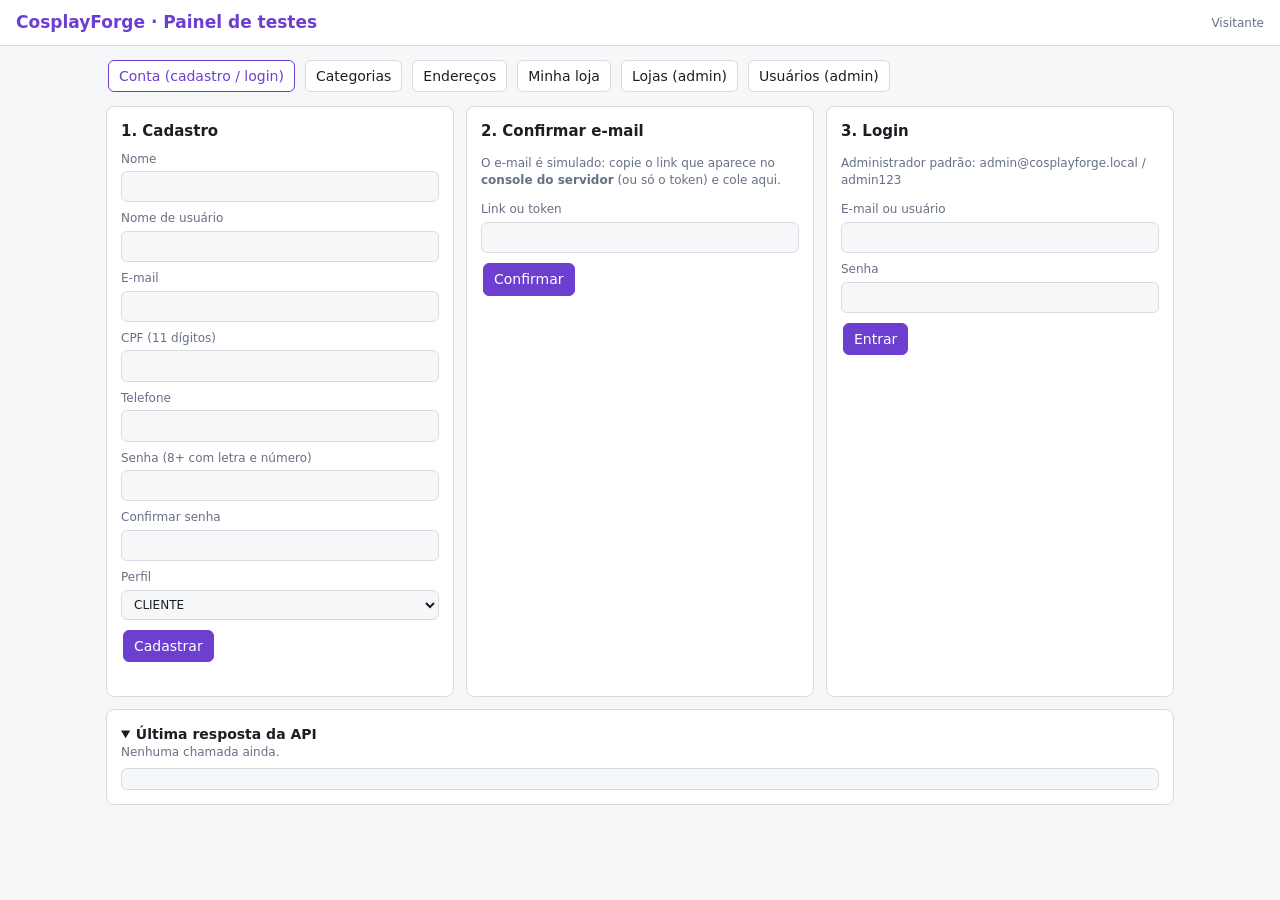
<file: src/main/resources/templates/home/index.html>
<!doctype html>
<html lang="pt-br">
<head>
<meta charset="utf-8">
<meta name="viewport" content="width=device-width,initial-scale=1,viewport-fit=cover">
<title>CosplayForge - Painel de testes</title>
<style>
:root{color-scheme:light dark;--bg:#f6f7f9;--card:#fff;--tx:#1b1f24;--mut:#667085;--bd:#d7dbe0;--pri:#6d3fd1;--ok:#1a7f37;--warn:#9a6700;--err:#cf222e}
@media(prefers-color-scheme:dark){:root{--bg:#14161a;--card:#1e2127;--tx:#e8eaed;--mut:#9aa3af;--bd:#343a42;--pri:#a68bf0;--ok:#4cc26a;--warn:#e3b341;--err:#ff7b72}}
*{box-sizing:border-box}
body{margin:0;font:14px/1.45 system-ui,sans-serif;background:var(--bg);color:var(--tx)}
header{display:flex;justify-content:space-between;align-items:center;gap:8px;flex-wrap:wrap;padding:10px 16px;background:var(--card);border-bottom:1px solid var(--bd)}
h1{font-size:17px;margin:0;color:var(--pri)}
nav{display:flex;gap:6px;flex-wrap:wrap;padding:12px 16px;max-width:1100px;margin:auto}
main{padding:0 16px 24px;max-width:1100px;margin:auto}
section{background:var(--card);border:1px solid var(--bd);border-radius:8px;padding:14px;margin-bottom:12px}
h2{font-size:15px;margin:0 0 8px}
h3{font-size:13px;margin:0 0 8px}
button{font:inherit;cursor:pointer;padding:5px 10px;border:1px solid var(--bd);border-radius:6px;background:var(--card);color:var(--tx);margin:2px}
button:hover,nav .on{border-color:var(--pri);color:var(--pri)}
button.pri{background:var(--pri);border-color:var(--pri);color:#fff}
label{display:block;font-size:12px;color:var(--mut);margin-bottom:8px}
input,select{display:block;width:100%;margin-top:3px;padding:6px 8px;border:1px solid var(--bd);border-radius:6px;background:var(--bg);color:var(--tx);font:inherit}
.grid{display:grid;grid-template-columns:repeat(auto-fit,minmax(240px,1fr));gap:12px}
.fgrid{display:grid;grid-template-columns:repeat(auto-fit,minmax(200px,1fr));column-gap:12px}
.scroll{overflow-x:auto}
table{border-collapse:collapse;width:100%}
th,td{text-align:left;padding:6px 8px;border-bottom:1px solid var(--bd);white-space:nowrap}
th{font-size:12px;color:var(--mut)}
.mut{color:var(--mut);font-size:12px}
.erro{color:var(--err);font-size:13px;min-height:18px}
.s2{color:var(--ok)}.s4{color:var(--warn)}.s5{color:var(--err)}
pre{margin:6px 0 0;padding:10px;background:var(--bg);border:1px solid var(--bd);border-radius:6px;max-height:260px;overflow:auto;white-space:pre-wrap;word-break:break-word;font-size:12px}
summary{cursor:pointer;font-weight:600}
[hidden]{display:none!important}
</style>
</head>
<body>
<header>
  <h1>CosplayForge · Painel de testes</h1>
  <div><span id="quem" class="mut">Visitante</span> <button id="sair" hidden>Sair</button></div>
</header>

<nav>
  <button data-k="conta">Conta (cadastro / login)</button>
  <button data-k="categorias">Categorias</button>
  <button data-k="enderecos">Endereços</button>
  <button data-k="loja">Minha loja</button>
  <button data-k="lojas">Lojas (admin)</button>
  <button data-k="usuarios">Usuários (admin)</button>
</nav>

<main>
  <!-- ===== Conta ===== -->
  <div id="conta" hidden>
    <div class="grid">
      <section>
        
        <h2>1. Cadastro</h2>
        <form id="fCad">
          <label>Nome<input name="nome" required></label>
          <label>Nome de usuário<input name="nomeUsuario" required></label>
          <label>E-mail<input name="email" type="email" required></label>
          <label>CPF (11 dígitos)<input name="cpf" required></label>
          <label>Telefone<input name="telefone"></label>
          <label>Senha (8+ com letra e número)<input name="senha" type="password" required></label>
          <label>Confirmar senha<input name="confirmarSenha" type="password" required></label>
          <label>Perfil<select name="perfil"><option>CLIENTE</option><option>VENDEDOR</option></select></label>
          <button class="pri">Cadastrar</button>
          <div class="erro" id="m1"></div>
        </form>
      </section>

      <section>
        <h2>2. Confirmar e-mail</h2>
        <p class="mut">O e-mail é simulado: copie o link que aparece no <b>console do servidor</b> (ou só o token) e cole aqui.</p>
        <form id="fConf">
          <label>Link ou token<input id="tk" required></label>
          <button class="pri">Confirmar</button>
          <div class="erro" id="m2"></div>
        </form>
      </section>

      <section>
        <h2>3. Login</h2>
        <p class="mut">Administrador padrão: admin@cosplayforge.local / admin123</p>
        <form id="fLog">
          <label>E-mail ou usuário<input name="login" required></label>
          <label>Senha<input name="senha" type="password" required></label>
          <button class="pri">Entrar</button>
          <div class="erro" id="m3"></div>
        </form>
      </section>
    </div>
  </div>

  <!-- ===== Recurso genérico (lista + formulário) ===== -->
  <div id="rec" hidden>
    <section>
      <h2 id="tit"></h2>
      <p class="mut" id="nota"></p>
      <button id="atualizar">Atualizar lista</button>
      <div class="erro" id="msg"></div>
      <div class="scroll"><table id="tab"></table></div>
    </section>
    <section id="formbox">
      <h3 id="ftit">Formulário</h3>
      <form id="form"></form>
    </section>
  </div>

  <!-- ===== Resposta da API ===== -->
  <section>
    <details open>
      <summary>Última resposta da API</summary>
      <div id="st" class="mut">Nenhuma chamada ainda.</div>
      <pre id="out"></pre>
    </details>
  </section>
</main>

<script th:inline="none">
const $ = s => document.querySelector(s);
let token = sessionStorage.getItem('t');
let user = JSON.parse(sessionStorage.getItem('u') || 'null');

/* ---------- Chamada à API (adiciona o JWT e mostra a resposta) ---------- */
async function api(metodo, url, corpo) {
  const h = {};
  if (corpo) h['Content-Type'] = 'application/json';
  if (token) h.Authorization = 'Bearer ' + token;
  const t0 = performance.now();
  let r, dados;
  try {
    r = await fetch(url, { method: metodo, headers: h, body: corpo ? JSON.stringify(corpo) : undefined });
    const tx = await r.text();
    try { dados = JSON.parse(tx); } catch { dados = tx; }
  } catch (e) {
    dados = { mensagem: 'Servidor inacessível: ' + e.message };
    r = { ok: false, status: 0 };
  }
  const ms = Math.round(performance.now() - t0);
  $('#st').textContent = `${metodo} ${url} → ${r.status} (${ms} ms)`;
  $('#st').className = 's' + String(r.status)[0];
  $('#out').textContent = typeof dados === 'string' ? dados : JSON.stringify(dados, null, 2);
  return { ok: r.ok, status: r.status, data: dados };
}
const texto = r => r.data && r.data.mensagem
  ? r.data.mensagem + (r.data.detalhes && r.data.detalhes.length ? ' — ' + r.data.detalhes.join('; ') : '')
  : 'Erro ' + r.status;

/* ---------- Cabeçalho / sessão ---------- */
function cabecalho() {
  $('#quem').textContent = user ? `${user.nome} (${user.perfil})` : 'Visitante';
  $('#sair').hidden = !user;
}
$('#sair').onclick = () => { token = user = null; sessionStorage.clear(); cabecalho(); abrir('conta'); };

/* ---------- Conta ---------- */
$('#fCad').onsubmit = async e => {
  e.preventDefault();
  const r = await api('POST', '/api/auth/cadastro', Object.fromEntries(new FormData(e.target)));
  $('#m1').textContent = r.ok ? 'Cadastro feito! Pegue o link no console do servidor e confirme no passo 2.' : texto(r);
};
$('#fConf').onsubmit = async e => {
  e.preventDefault();
  const v = $('#tk').value.trim(), m = v.match(/token=([\w-]+)/);
  const r = await api('GET', '/api/auth/confirmar-email?token=' + encodeURIComponent(m ? m[1] : v));
  $('#m2').textContent = r.ok ? r.data.mensagem : texto(r);
};
$('#fLog').onsubmit = async e => {
  e.preventDefault();
  const r = await api('POST', '/api/auth/login', Object.fromEntries(new FormData(e.target)));
  if (r.ok) {
    token = r.data.token; user = r.data.usuario;
    sessionStorage.setItem('t', token); sessionStorage.setItem('u', JSON.stringify(user));
    cabecalho(); $('#m3').textContent = '';
  } else $('#m3').textContent = texto(r);
};

/* ---------- Recursos: o que cada tela lista, edita e quais ações tem ---------- */
// cols = colunas da tabela | f = campos do formulário [nome, rótulo] (nome com ponto = objeto aninhado)
// base = URL de escrita | del = permite excluir | unico = o usuário só tem um registro
// acoes = botões por linha, cada um devolve [métod, url, corpo]
const st = (r, s) => ['PUT', '/api/admin/lojas/' + r.id + '/status', { status: s }];
const RES = {
  categorias: {
    t: 'Categorias', list: '/api/categorias', base: '/api/admin/categorias', del: 1,
    nota: 'Qualquer um lista. Criar, editar e excluir exige login como ADMINISTRADOR.',
    cols: ['id', 'nome', 'descricao'],
    f: [['nome', 'Nome'], ['descricao', 'Descrição']]
  },
  enderecos: {
    t: 'Meus endereços', list: '/api/enderecos', base: '/api/enderecos', del: 1,
    nota: 'Informe só CEP e número: logradouro, bairro, cidade e UF vêm do ViaCEP (precisa de internet).',
    cols: ['id', 'cep', 'logradouro', 'numero', 'bairro', 'cidade', 'uf'],
    f: [['cep', 'CEP (ex.: 01310-100)'], ['numero', 'Número'], ['complemento', 'Complemento'],
        ['logradouro', 'Logradouro (só se o CEP não trouxer)'], ['bairro', 'Bairro (idem)']]
  },
  loja: {
    t: 'Minha loja (VENDEDOR)', list: '/api/vendedor/loja', base: '/api/vendedor/loja', unico: 1,
    nota: 'Cada vendedor tem uma loja. Ela nasce EM_ANALISE e só vende depois que o admin ativar.',
    cols: ['id', 'nome', 'cnpj', 'status', 'endereco.cidade'],
    f: [['nome', 'Nome da loja'], ['descricao', 'Descrição'], ['cnpj', 'CNPJ (14 dígitos, opcional)'],
        ['emailContato', 'E-mail de contato'], ['telefone', 'Telefone'],
        ['endereco.cep', 'CEP'], ['endereco.numero', 'Número'], ['endereco.complemento', 'Complemento']]
  },
  lojas: {
    t: 'Lojas (ADMIN)', list: '/api/admin/lojas',
    nota: 'Aprove, suspenda ou cancele lojas. Transições inválidas são recusadas pela API (422).',
    cols: ['id', 'nome', 'cnpj', 'status', 'proprietarioNome'],
    acoes: [['Ativar', r => st(r, 'ATIVA')], ['Suspender', r => st(r, 'SUSPENSA')], ['Cancelar', r => st(r, 'CANCELADA')]]
  },
  usuarios: {
    t: 'Usuários (ADMIN)', list: '/api/admin/usuarios',
    nota: 'Inativar é bloqueado se o usuário tiver pedido em andamento ou for o último administrador.',
    cols: ['id', 'nome', 'email', 'perfil', 'emailConfirmado', 'inativo'],
    acoes: [['Inativar', r => ['DELETE', '/api/admin/usuarios/' + r.id]],
            ['Reativar', r => ['POST', '/api/admin/usuarios/' + r.id + '/reativar']]]
  }
};

/* ---------- Motor genérico ---------- */
let cur = null, rows = [], editId = null;
const get = (o, p) => p.split('.').reduce((x, k) => (x == null ? x : x[k]), o);
const put = (o, p, v) => { const ks = p.split('.'); ks.slice(0, -1).forEach(k => { o = o[k] = o[k] || {}; }); o[ks[ks.length - 1]] = v; };
const msg = t => { $('#msg').textContent = t || ''; };

async function abrir(k) {
  cur = k; editId = null;
  document.querySelectorAll('nav button').forEach(b => b.classList.toggle('on', b.dataset.k === k));
  $('#conta').hidden = k !== 'conta';
  $('#rec').hidden = k === 'conta';
  if (k === 'conta') return;
  const c = RES[k];
  $('#tit').textContent = c.t; $('#nota').textContent = c.nota;
  montarForm(c);
  await carregar();
}

function montarForm(c) {
  const f = $('#form'); f.replaceChildren();
  $('#formbox').hidden = !c.f;
  (c.f || []).forEach(([nome, rotulo]) => {
    const lb = document.createElement('label'), i = document.createElement('input');
    lb.textContent = rotulo; i.name = nome; lb.append(i); f.append(lb);
  });
  const b = document.createElement('button'); b.className = 'pri'; b.textContent = 'Salvar'; f.append(b);
  const n = document.createElement('button'); n.type = 'button'; n.textContent = 'Limpar'; n.onclick = () => { editId = null; f.reset(); $('#ftit').textContent = 'Novo registro'; }; f.append(n);
  $('#ftit').textContent = c.unico ? 'Cadastrar / editar' : 'Novo registro';
}

async function carregar() {
  const c = RES[cur], r = await api('GET', c.list);
  rows = r.ok ? (Array.isArray(r.data) ? r.data : [r.data]) : [];
  msg(r.ok ? '' : texto(r));
  tabela();
  if (c.unico && rows.length) editar(rows[0]);
}

function tabela() {
  const c = RES[cur], t = $('#tab'); t.replaceChildren();
  const h = t.insertRow();
  [...c.cols, 'ações'].forEach(x => { const th = document.createElement('th'); th.textContent = x; h.append(th); });
  rows.forEach(r => {
    const tr = t.insertRow();
    c.cols.forEach(k => { tr.insertCell().textContent = String(get(r, k) ?? ''); });
    const td = tr.insertCell();
    const add = (rotulo, fn) => { const b = document.createElement('button'); b.textContent = rotulo; b.onclick = fn; td.append(b); };
    if (c.f && !c.unico) add('Editar', () => editar(r));
    if (c.del) add('Excluir', () => acao('DELETE', c.base + '/' + r.id, null, 'Excluir o registro #' + r.id + '?'));
    (c.acoes || []).forEach(([rotulo, fn]) => add(rotulo, () => acao(...fn(r))));
  });
  if (!rows.length) { const td = t.insertRow().insertCell(); td.colSpan = c.cols.length + 1; td.textContent = 'Nenhum registro.'; }
}

function editar(r) {
  editId = r.id; $('#ftit').textContent = 'Editando #' + r.id;
  [...$('#form').elements].filter(i => i.name).forEach(i => { i.value = get(r, i.name) ?? ''; });
}

async function acao(metodo, url, corpo, confirmar) {
  if (confirmar && !confirm(confirmar)) return;
  const r = await api(metodo, url, corpo);
  if (r.ok) await carregar(); else msg(texto(r));
}

$('#form').onsubmit = async e => {
  e.preventDefault();
  const c = RES[cur], corpo = {};
  [...e.target.elements].filter(i => i.name).forEach(i => put(corpo, i.name, i.value));
  const existe = c.unico ? rows.length > 0 : editId != null;
  const url = c.unico || editId == null ? c.base : c.base + '/' + editId;
  const r = await api(existe ? 'PUT' : 'POST', url, corpo);
  if (r.ok) { editId = null; e.target.reset(); await carregar(); } else msg(texto(r));
};
$('#atualizar').onclick = carregar;
document.querySelectorAll('nav button').forEach(b => { b.onclick = () => abrir(b.dataset.k); });

cabecalho();
abrir('conta');
</script>
</body>
</html>
</file>
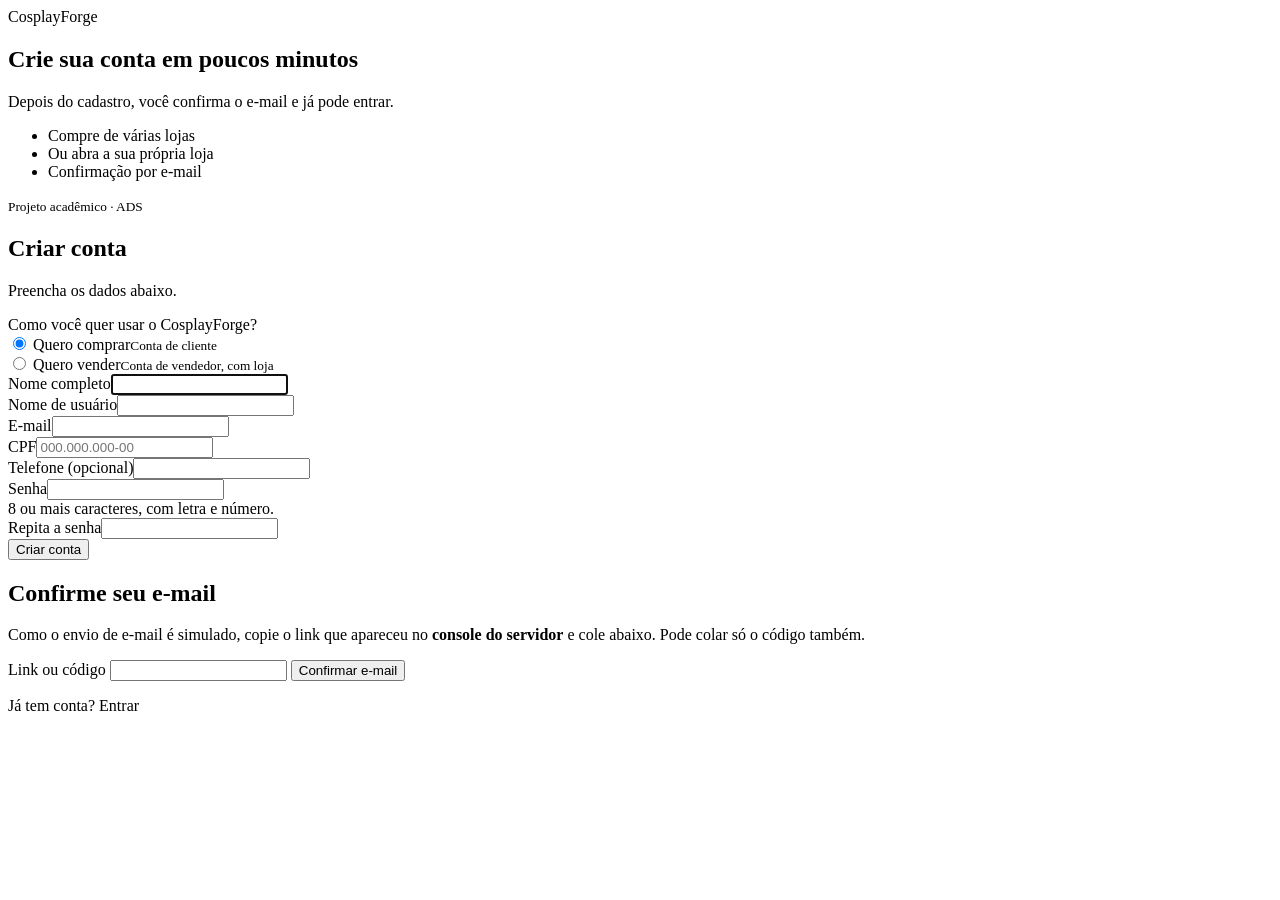
<file: src/main/resources/templates/cadastro.html>
<!DOCTYPE html>
<html lang="pt-BR" xmlns:th="http://www.thymeleaf.org">
<head th:replace="~{fragments/layout :: head('Criar conta · CosplayForge', 'auth')}"></head>
<body>
<div th:replace="~{fragments/layout :: toasts}"></div>

<main class="auth">
    <aside class="auth-lateral">
        <a class="cf-marca" th:href="@{/login}"><span class="cf-marca-icone"><i class="bi bi-magic"></i></span>CosplayForge</a>
        <div>
            <h1>Crie sua conta em poucos minutos</h1>
            <p>Depois do cadastro, você confirma o e-mail e já pode entrar.</p>
            <ul class="auth-destaques">
                <li><i class="bi bi-bag-heart"></i>Compre de várias lojas</li>
                <li><i class="bi bi-shop"></i>Ou abra a sua própria loja</li>
                <li><i class="bi bi-envelope-check"></i>Confirmação por e-mail</li>
            </ul>
        </div>
        <small class="text-muted">Projeto acadêmico · ADS</small>
    </aside>

    <section class="auth-form-area">
        <div class="auth-form largo">

            <!-- Etapa 1: dados da conta -->
            <form id="formCadastro" novalidate>
                <h2>Criar conta</h2>
                <p class="text-muted mb-4">Preencha os dados abaixo.</p>
                <div id="aviso" class="alert d-none" role="alert"></div>

                <div class="mb-3">
                    <span class="form-label d-block">Como você quer usar o CosplayForge?</span>
                    <div class="perfil-opcoes">
                        <div><input type="radio" name="perfil" id="perfilCliente" value="CLIENTE" checked>
                            <label for="perfilCliente">Quero comprar<small>Conta de cliente</small></label></div>
                        <div><input type="radio" name="perfil" id="perfilVendedor" value="VENDEDOR">
                            <label for="perfilVendedor">Quero vender<small>Conta de vendedor, com loja</small></label></div>
                    </div>
                </div>

                <div class="row g-3">
                    <div class="col-md-6"><label for="nome" class="form-label">Nome completo</label><input id="nome" class="form-control" autocomplete="name" maxlength="100" required autofocus></div>
                    <div class="col-md-6"><label for="nomeUsuario" class="form-label">Nome de usuário</label><input id="nomeUsuario" class="form-control" autocomplete="username" maxlength="40" required></div>
                    <div class="col-12"><label for="email" class="form-label">E-mail</label><input id="email" type="email" class="form-control" autocomplete="email" required></div>
                    <div class="col-md-6"><label for="cpf" class="form-label">CPF</label><input id="cpf" class="form-control" inputmode="numeric" maxlength="14" placeholder="000.000.000-00" required></div>
                    <div class="col-md-6"><label for="telefone" class="form-label">Telefone <span class="text-muted fw-normal">(opcional)</span></label><input id="telefone" class="form-control" inputmode="tel" autocomplete="tel" maxlength="16"></div>
                    <div class="col-md-6"><label for="senha" class="form-label">Senha</label><input id="senha" type="password" class="form-control" autocomplete="new-password" required><div class="form-text">8 ou mais caracteres, com letra e número.</div></div>
                    <div class="col-md-6"><label for="confirmarSenha" class="form-label">Repita a senha</label><input id="confirmarSenha" type="password" class="form-control" autocomplete="new-password" required></div>
                </div>
                <button class="btn btn-primary w-100 mt-4" type="submit">Criar conta</button>
            </form>

            <!-- Etapa 2: confirmar o e-mail (o envio é simulado: o link aparece no console do servidor) -->
            <form id="formConfirmar" class="d-none" novalidate>
                <h2>Confirme seu e-mail</h2>
                <p class="text-muted mb-4">Como o envio de e-mail é simulado, copie o link que apareceu no <strong>console do servidor</strong> e cole abaixo. Pode colar só o código também.</p>
                <div id="avisoConfirmar" class="alert d-none" role="alert"></div>
                <label for="tokenConfirmar" class="form-label">Link ou código</label>
                <input id="tokenConfirmar" class="form-control mb-3" required>
                <button class="btn btn-primary w-100" type="submit">Confirmar e-mail</button>
            </form>

            <p class="auth-troca">Já tem conta? <a th:href="@{/login}">Entrar</a></p>
        </div>
    </section>
</main>

<th:block th:replace="~{fragments/layout :: scripts}"></th:block>
<script th:src="@{/js/cadastro.js}"></script>
</body>
</html>
</file>
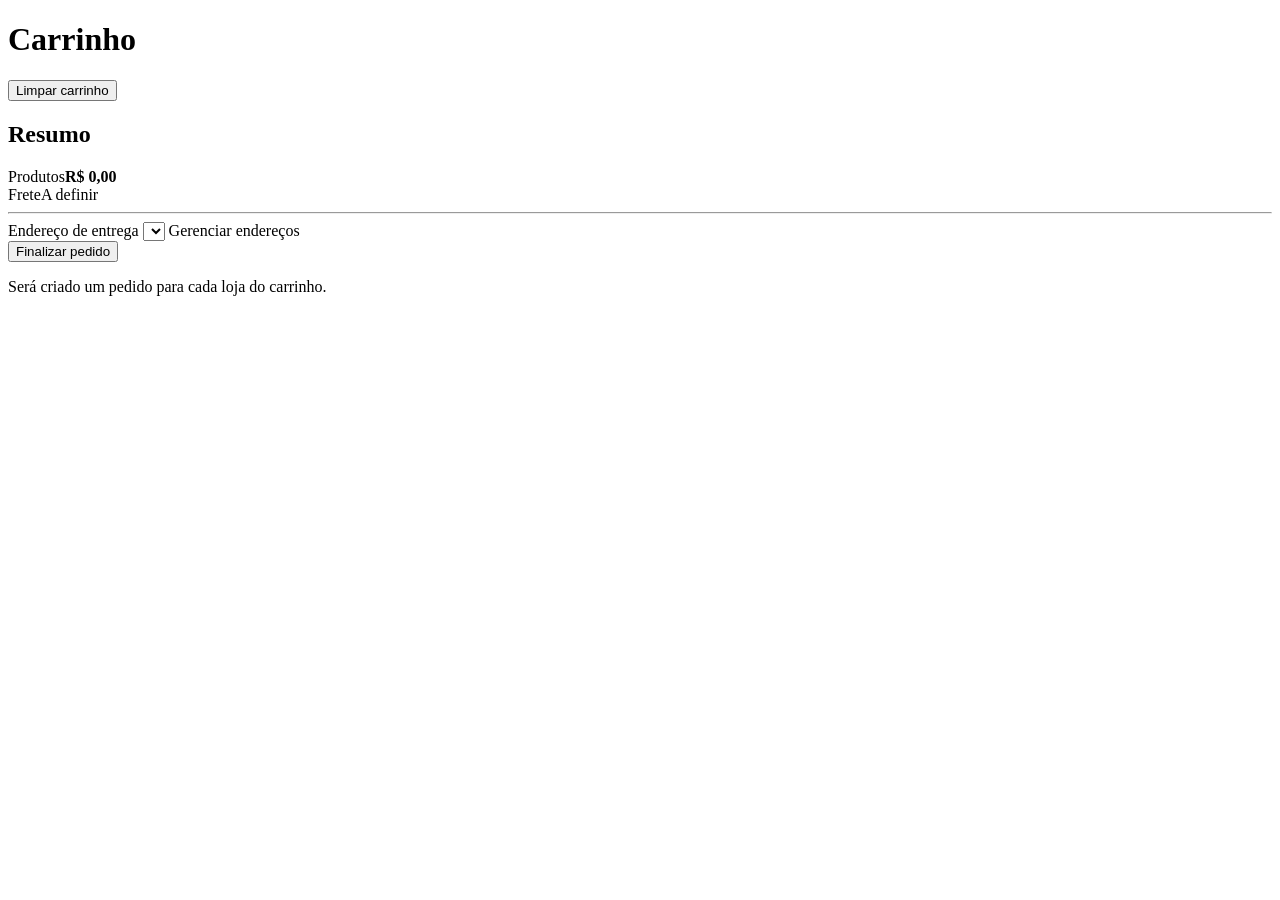
<file: src/main/resources/templates/carrinho.html>
<!DOCTYPE html>
<html lang="pt-BR" xmlns:th="http://www.thymeleaf.org">
<head th:replace="~{fragments/layout :: head('Carrinho · CosplayForge', 'vitrine,cliente')}"></head>
<body>
<div th:replace="~{fragments/layout :: toasts}"></div>
<header th:replace="~{fragments/layout :: topoCliente}"></header>

<main class="vit-container vit-principal">
    <div class="d-flex justify-content-between align-items-center mb-3">
        <h1 class="h4 m-0">Carrinho</h1>
        <button id="btnLimpar" class="btn btn-sm btn-outline-secondary d-none">Limpar carrinho</button>
    </div>

    <div class="cli-duas-colunas">
        <div id="lojasCarrinho" aria-live="polite"></div>

        <aside class="cf-card cf-card-corpo cli-resumo">
            <h2 class="h5">Resumo</h2>
            <div class="cli-linha"><span>Produtos</span><strong id="resTotal">R$ 0,00</strong></div>
            <div class="cli-linha text-muted small"><span>Frete</span><span>A definir</span></div>
            <hr>
            <label for="selEndereco" class="form-label">Endereço de entrega</label>
            <select id="selEndereco" class="form-select mb-2"></select>
            <a th:href="@{/enderecos}" class="small">Gerenciar endereços</a>
            <div id="avisoResumo" class="alert alert-warning small mt-3 mb-0 d-none"></div>
            <button id="btnFinalizar" class="btn btn-primary w-100 mt-3">Finalizar pedido</button>
            <p class="text-muted small mt-2 mb-0">Será criado um pedido para cada loja do carrinho.</p>
        </aside>
    </div>
</main>

<th:block th:replace="~{fragments/layout :: scripts}"></th:block>
<script th:src="@{/js/cliente.js}"></script>
<script th:src="@{/js/carrinho.js}"></script>
</body>
</html>
</file>
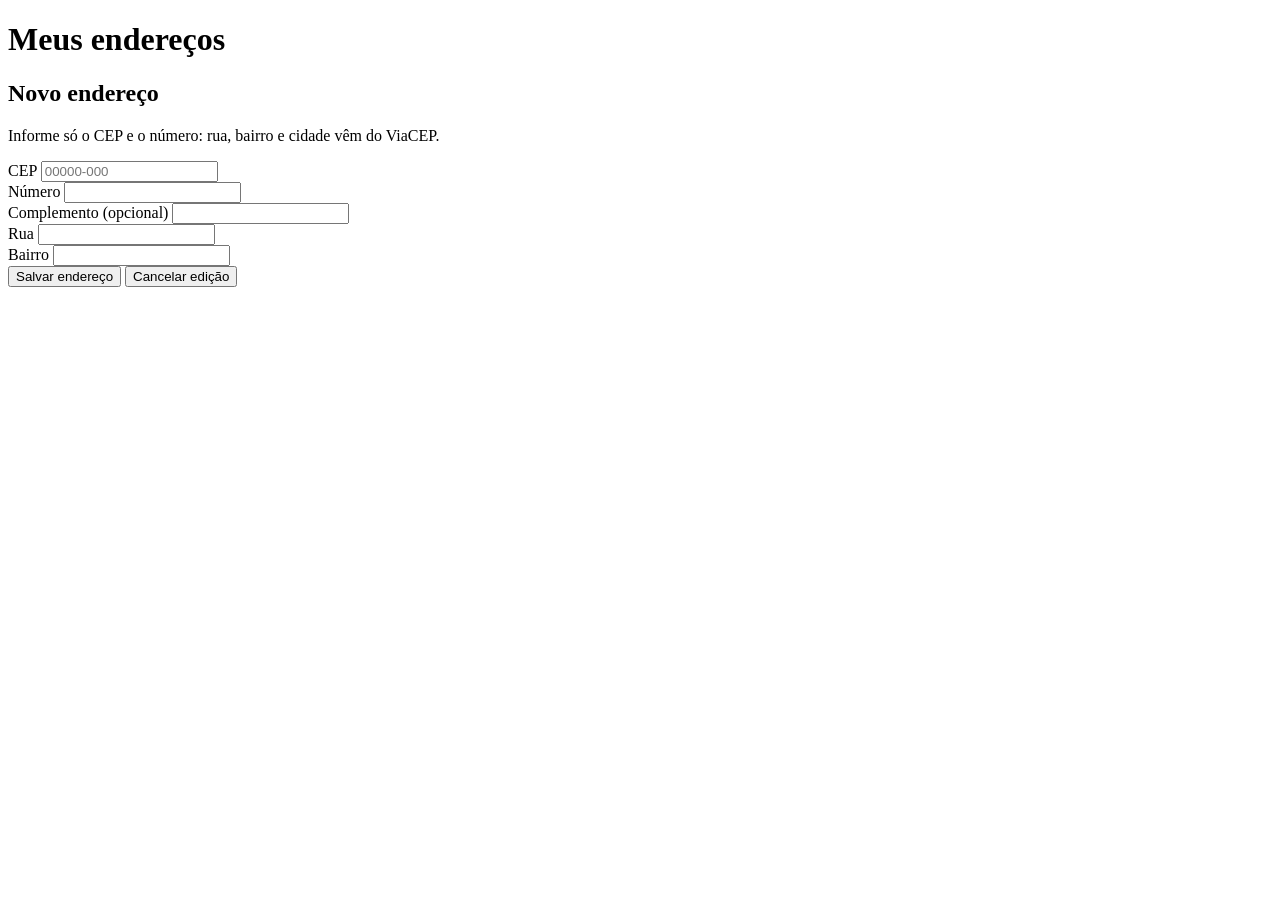
<file: src/main/resources/templates/enderecos.html>
<!DOCTYPE html>
<html lang="pt-BR" xmlns:th="http://www.thymeleaf.org">
<head th:replace="~{fragments/layout :: head('Meus endereços · CosplayForge', 'vitrine,cliente')}"></head>
<body>
<div th:replace="~{fragments/layout :: toasts}"></div>
<header th:replace="~{fragments/layout :: topoCliente}"></header>

<main class="vit-container vit-principal">
    <h1 class="h4 mb-3">Meus endereços</h1>
    <div class="row g-4">
        <div class="col-lg-7"><div class="cf-card" id="listaEnderecos"></div></div>
        <div class="col-lg-5">
            <form id="formEndereco" class="cf-card cf-card-corpo" novalidate>
                <h2 class="h5" id="tituloEndereco">Novo endereço</h2>

                <p class="text-muted small">
                    Informe só o CEP e o número: rua, bairro e cidade vêm do ViaCEP.
                </p>
                <input type="hidden" id="endId">

                <div class="row g-3">

                    <div class="col-6">
                        <label class="form-label" for="endCep">CEP</label>
                        <input id="endCep" class="form-control" inputmode="numeric" maxlength="9" placeholder="00000-000" required>
                    </div>

                    <div class="col-6">
                        <label class="form-label" for="endNumero">Número</label>
                        <input id="endNumero" class="form-control" maxlength="20" required>
                    </div>

                    <div class="col-12"><label class="form-label" for="endComplemento">Complemento
                        <span class="text-muted fw-normal">(opcional)</span></label>
                        <input id="endComplemento" class="form-control" maxlength="100">
                    </div>

                    <div class="col-12"><label class="form-label" for="endLogradouro">Rua </label>
                        <input id="endLogradouro" class="form-control" maxlength="150">
                    </div>

                    <div class="col-12"><label class="form-label" for="endBairro">Bairro </label>
                        <input id="endBairro" class="form-control" maxlength="100">
                    </div>
                </div>
                <div class="d-flex gap-2 mt-4">
                    <button class="btn btn-primary" type="submit">Salvar endereço</button>
                    <button class="btn btn-outline-secondary d-none" type="button" id="endCancelar">Cancelar edição</button>
                </div>
            </form>
        </div>
    </div>
</main>

<th:block th:replace="~{fragments/layout :: scripts}"></th:block>
<script th:src="@{/js/cliente.js}"></script>
<script th:src="@{/js/enderecos.js}"></script>
</body>
</html>
</file>
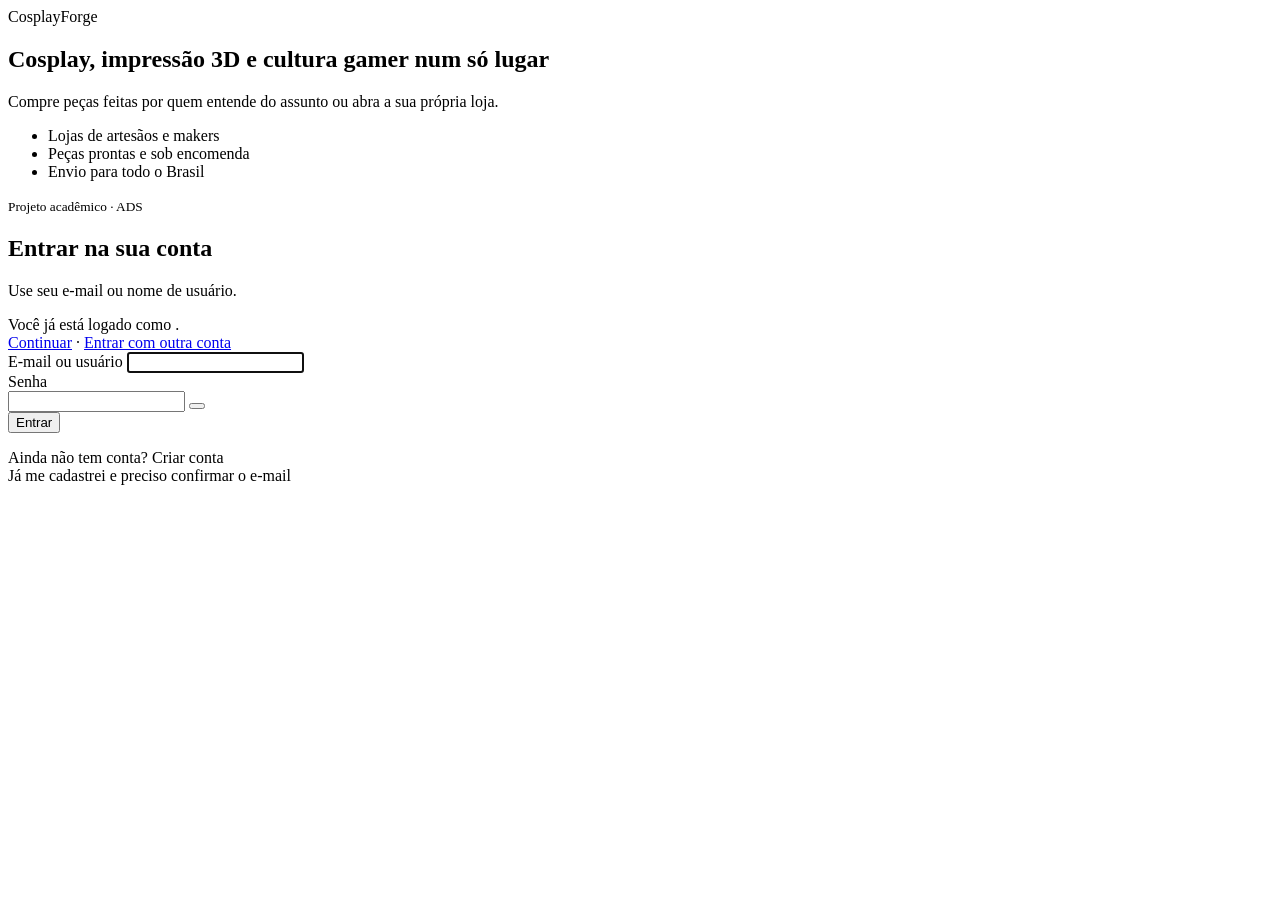
<file: src/main/resources/templates/login.html>
<!DOCTYPE html>
<html lang="pt-BR" xmlns:th="http://www.thymeleaf.org">
<head th:replace="~{fragments/layout :: head('Entrar · CosplayForge', 'auth')}"></head>
<body>
<div th:replace="~{fragments/layout :: toasts}"></div>

<main class="auth">
    <aside class="auth-lateral">
        <a class="cf-marca" th:href="@{/login}"><span class="cf-marca-icone"><i class="bi bi-magic"></i></span>CosplayForge</a>
        <div>
            <h1>Cosplay, impressão 3D e cultura gamer num só lugar</h1>
            <p>Compre peças feitas por quem entende do assunto ou abra a sua própria loja.</p>
            <ul class="auth-destaques">
                <li><i class="bi bi-shop"></i>Lojas de artesãos e makers</li>
                <li><i class="bi bi-box-seam"></i>Peças prontas e sob encomenda</li>
                <li><i class="bi bi-truck"></i>Envio para todo o Brasil</li>
            </ul>
        </div>
        <small class="text-muted">Projeto acadêmico · ADS</small>
    </aside>

    <section class="auth-form-area">
        <form id="formLogin" class="auth-form" novalidate>
            <h2>Entrar na sua conta</h2>
            <p class="text-muted mb-4">Use seu e-mail ou nome de usuário.</p>

            <div id="sessaoAtiva" class="alert alert-info d-none" role="status">
                Você já está logado como <strong id="sessaoNome"></strong>.<br>
                <a id="sessaoContinuar" class="alert-link" href="#">Continuar</a> ·
                <a id="sessaoSair" class="alert-link" href="#">Entrar com outra conta</a>
            </div>
            <div id="aviso" class="alert d-none" role="alert"></div>

            <div class="mb-3">
                <label for="login" class="form-label">E-mail ou usuário</label>
                <input id="login" class="form-control" autocomplete="username" required autofocus>
            </div>
            <div class="mb-4">
                <label for="senha" class="form-label">Senha</label>
                <div class="input-group">
                    <input id="senha" type="password" class="form-control" autocomplete="current-password" required>
                    <button type="button" id="verSenha" class="btn btn-outline-secondary" aria-label="Mostrar senha"><i class="bi bi-eye"></i></button>
                </div>
            </div>
            <button class="btn btn-primary w-100" type="submit">Entrar</button>
            <p class="auth-troca">Ainda não tem conta? <a th:href="@{/cadastro}">Criar conta</a><br>
                <a th:href="@{/cadastro(confirmar=1)}" class="fw-normal small">Já me cadastrei e preciso confirmar o e-mail</a></p>
        </form>
    </section>
</main>

<th:block th:replace="~{fragments/layout :: scripts}"></th:block>
<script th:src="@{/js/login.js}"></script>
</body>
</html>
</file>
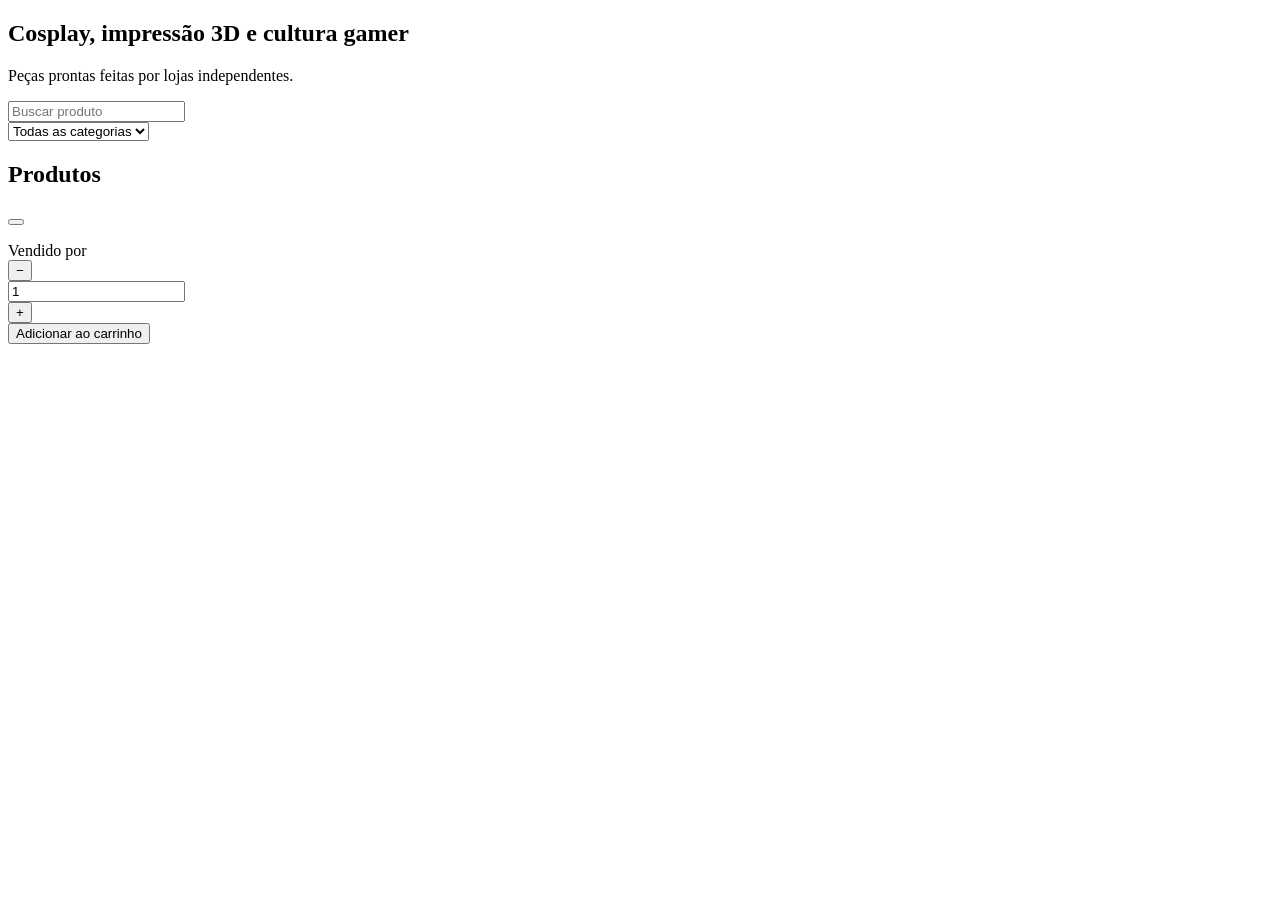
<file: src/main/resources/templates/vitrine.html>
<!DOCTYPE html>
<html lang="pt-BR" xmlns:th="http://www.thymeleaf.org">
<head th:replace="~{fragments/layout :: head('CosplayForge · Vitrine', 'vitrine,cliente')}"></head>
<body>
<div th:replace="~{fragments/layout :: toasts}"></div>

<header th:replace="~{fragments/layout :: topoCliente}"></header>

<section class="vit-hero">
    <div class="vit-container">
        <h1>Cosplay, impressão 3D e cultura gamer</h1>
        <p>Peças prontas feitas por lojas independentes.</p>
        <div class="vit-filtros">
            <div class="input-group">
                <span class="input-group-text bg-white"><i class="bi bi-search"></i></span>
                <input id="busca" class="form-control" placeholder="Buscar produto" aria-label="Buscar produto">
            </div>
            <select id="categoria" class="form-select" aria-label="Filtrar por categoria"><option value="">Todas as categorias</option></select>
        </div>
    </div>
</section>

<main class="vit-container vit-principal">
    <div class="d-flex justify-content-between align-items-center mb-3">
        <h2 class="h5 m-0">Produtos</h2><span class="text-muted small" id="contagem"></span>
    </div>
    <div id="grade" class="vit-grade" aria-live="polite"></div>
    <nav id="paginacao" class="d-flex justify-content-center align-items-center gap-3 mt-4" aria-label="Paginação"></nav>
</main>

<!-- Detalhe do produto -->
<div class="modal fade" id="modalProduto" tabindex="-1" aria-labelledby="detNome" aria-hidden="true">
    <div class="modal-dialog modal-dialog-centered"><div class="modal-content">
        <div class="modal-header"><h2 class="modal-title h5" id="detNome"></h2><button type="button" class="btn-close" data-bs-dismiss="modal" aria-label="Fechar"></button></div>
        <div class="modal-body">
            <div class="d-flex flex-wrap gap-2 mb-3" id="detSelos"></div>
            <p id="detDescricao" class="mb-3"></p>
            <div class="small text-muted mb-3" id="detMedidas"></div>
            <div class="d-flex justify-content-between align-items-center">
                <div><div class="text-muted small">Vendido por</div><div class="fw-semibold" id="detLoja"></div></div>
                <div class="vit-preco fs-4" id="detPreco"></div>
            </div>
        </div>
        <div class="modal-footer justify-content-between">
            <div class="input-group" style="width:140px">
                <button class="btn btn-outline-secondary" type="button" id="detMenos" aria-label="Diminuir quantidade">−</button>
                <input id="detQtd" type="number" min="1" step="1" value="1" class="form-control text-center" aria-label="Quantidade">
                <button class="btn btn-outline-secondary" type="button" id="detMais" aria-label="Aumentar quantidade">+</button>
            </div>
            <button class="btn btn-primary" type="button" id="btnAdicionar"><i class="bi bi-bag-plus me-1"></i>Adicionar ao carrinho</button>
        </div>
    </div></div>
</div>

<th:block th:replace="~{fragments/layout :: scripts}"></th:block>
<script th:src="@{/js/cliente.js}"></script>
<script th:src="@{/js/vitrine.js}"></script>
</body>
</html>
</file>
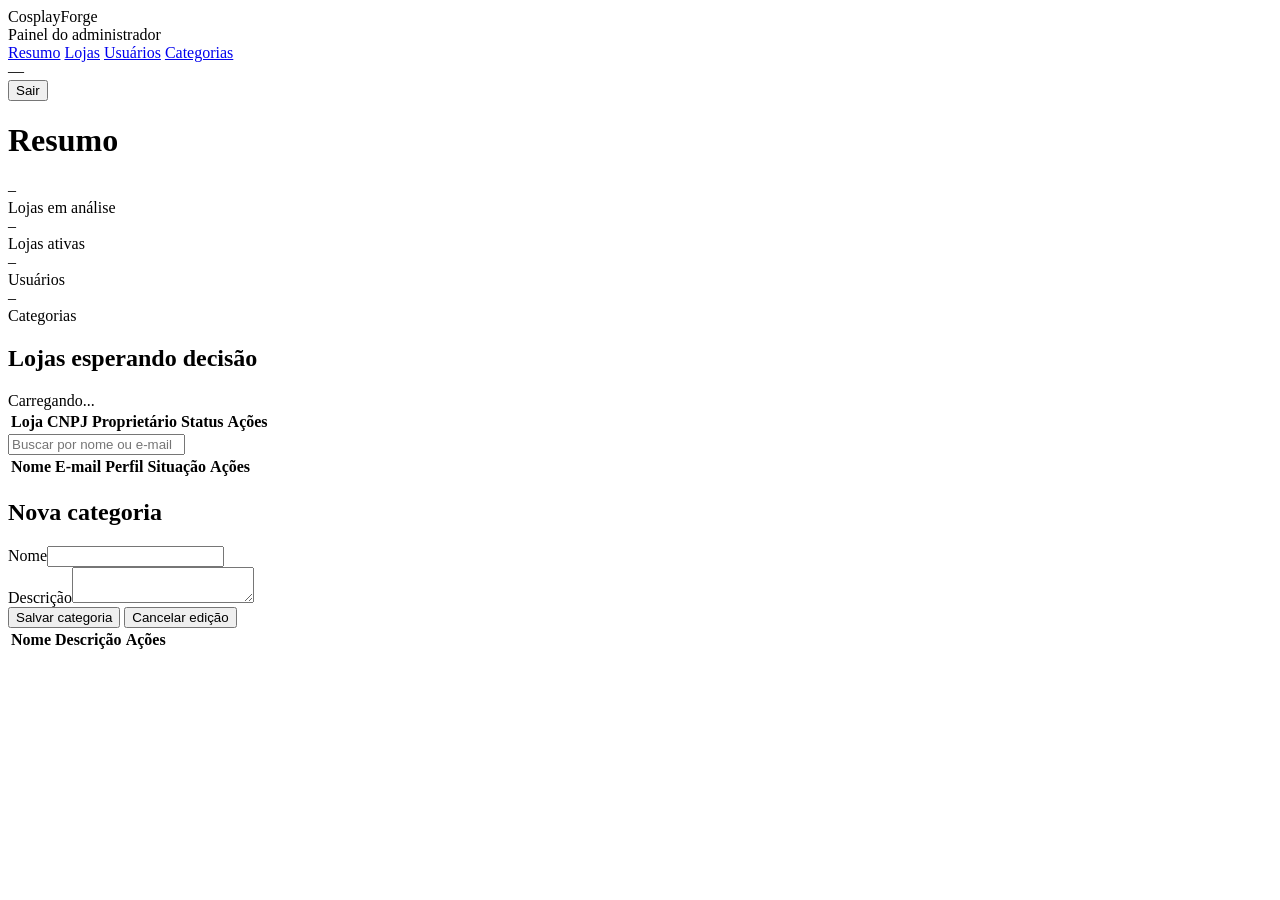
<file: src/main/resources/templates/admin/painel.html>
<!DOCTYPE html>
<html lang="pt-BR" xmlns:th="http://www.thymeleaf.org">
<head th:replace="~{fragments/layout :: head('Painel do administrador · CosplayForge', 'painel,admin')}"></head>
<body>
<div th:replace="~{fragments/layout :: toasts}"></div>

<div class="painel-shell">
  <aside class="painel-lateral">
    <div>
      <a class="cf-marca" th:href="@{/admin/painel}"><span class="cf-marca-icone"><i class="bi bi-magic"></i></span>CosplayForge</a>
      <div class="painel-papel">Painel do administrador</div>
    </div>
    <nav class="painel-menu" aria-label="Menu do painel">
      <a href="#resumo" data-secao="resumo"><i class="bi bi-grid"></i>Resumo</a>
      <a href="#lojas" data-secao="lojas"><i class="bi bi-shop"></i>Lojas</a>
      <a href="#usuarios" data-secao="usuarios"><i class="bi bi-people"></i>Usuários</a>
      <a href="#categorias" data-secao="categorias"><i class="bi bi-tags"></i>Categorias</a>
    </nav>
    <div class="painel-rodape">
      <div class="nome" id="nomeUsuario">—</div>
      <button class="btn btn-sm btn-outline-secondary mt-2" id="btnSair"><i class="bi bi-box-arrow-right me-1"></i>Sair</button>
    </div>
  </aside>

  <main class="painel-principal">
    <header class="painel-topo"><h1 id="tituloSecao">Resumo</h1></header>

    <!-- RESUMO -->
    <section data-painel="resumo">
      <div class="row g-3">
        <div class="col-6 col-xl-3"><div class="cf-card cf-card-corpo cf-numero"><span class="icone"><i class="bi bi-hourglass-split"></i></span><div><div class="valor" id="numAnalise">–</div><div class="rotulo">Lojas em análise</div></div></div></div>
        <div class="col-6 col-xl-3"><div class="cf-card cf-card-corpo cf-numero"><span class="icone"><i class="bi bi-shop"></i></span><div><div class="valor" id="numAtivas">–</div><div class="rotulo">Lojas ativas</div></div></div></div>
        <div class="col-6 col-xl-3"><div class="cf-card cf-card-corpo cf-numero"><span class="icone"><i class="bi bi-people"></i></span><div><div class="valor" id="numUsuarios">–</div><div class="rotulo">Usuários</div></div></div></div>
        <div class="col-6 col-xl-3"><div class="cf-card cf-card-corpo cf-numero"><span class="icone"><i class="bi bi-tags"></i></span><div><div class="valor" id="numCategorias">–</div><div class="rotulo">Categorias</div></div></div></div>
      </div>
      <div class="cf-card cf-card-corpo mt-4">
        <h2 class="h5">Lojas esperando decisão</h2>
        <div id="listaAnalise" class="text-muted">Carregando...</div>
      </div>
    </section>

    <!-- LOJAS -->
    <section data-painel="lojas" class="d-none">
      <div class="cf-card"><div class="table-responsive">
        <table class="table cf-tabela">
          <thead><tr><th>Loja</th><th>CNPJ</th><th>Proprietário</th><th>Status</th><th class="text-end">Ações</th></tr></thead>
          <tbody id="tbLojas"></tbody>
        </table>
      </div></div>
    </section>

    <!-- USUÁRIOS -->
    <section data-painel="usuarios" class="d-none">
      <input id="buscaUsuario" class="form-control admin-busca mb-3" placeholder="Buscar por nome ou e-mail" aria-label="Buscar usuário">
      <div class="cf-card"><div class="table-responsive">
        <table class="table cf-tabela">
          <thead><tr><th>Nome</th><th>E-mail</th><th>Perfil</th><th>Situação</th><th class="text-end">Ações</th></tr></thead>
          <tbody id="tbUsuarios"></tbody>
        </table>
      </div></div>
    </section>

    <!-- CATEGORIAS -->
    <section data-painel="categorias" class="d-none">
      <div class="row g-3">
        <div class="col-lg-4">
          <form id="formCategoria" class="cf-card cf-card-corpo" novalidate>
            <h2 class="h5" id="tituloCategoria">Nova categoria</h2>
            <input type="hidden" id="catId">
            <div class="mb-3"><label class="form-label" for="catNome">Nome</label><input id="catNome" class="form-control" maxlength="80" required></div>
            <div class="mb-3"><label class="form-label" for="catDescricao">Descrição</label><textarea id="catDescricao" class="form-control" rows="2" maxlength="255"></textarea></div>
            <div class="d-flex gap-2">
              <button class="btn btn-primary" type="submit">Salvar categoria</button>
              <button class="btn btn-outline-secondary d-none" type="button" id="catCancelar">Cancelar edição</button>
            </div>
          </form>
        </div>
        <div class="col-lg-8">
          <div class="cf-card"><div class="table-responsive">
            <table class="table cf-tabela">
              <thead><tr><th>Nome</th><th>Descrição</th><th class="text-end">Ações</th></tr></thead>
              <tbody id="tbCategorias"></tbody>
            </table>
          </div></div>
        </div>
      </div>
    </section>
  </main>
</div>

<th:block th:replace="~{fragments/layout :: scripts}"></th:block>
<script th:src="@{/js/admin.js}"></script>
</body>
</html>
</file>
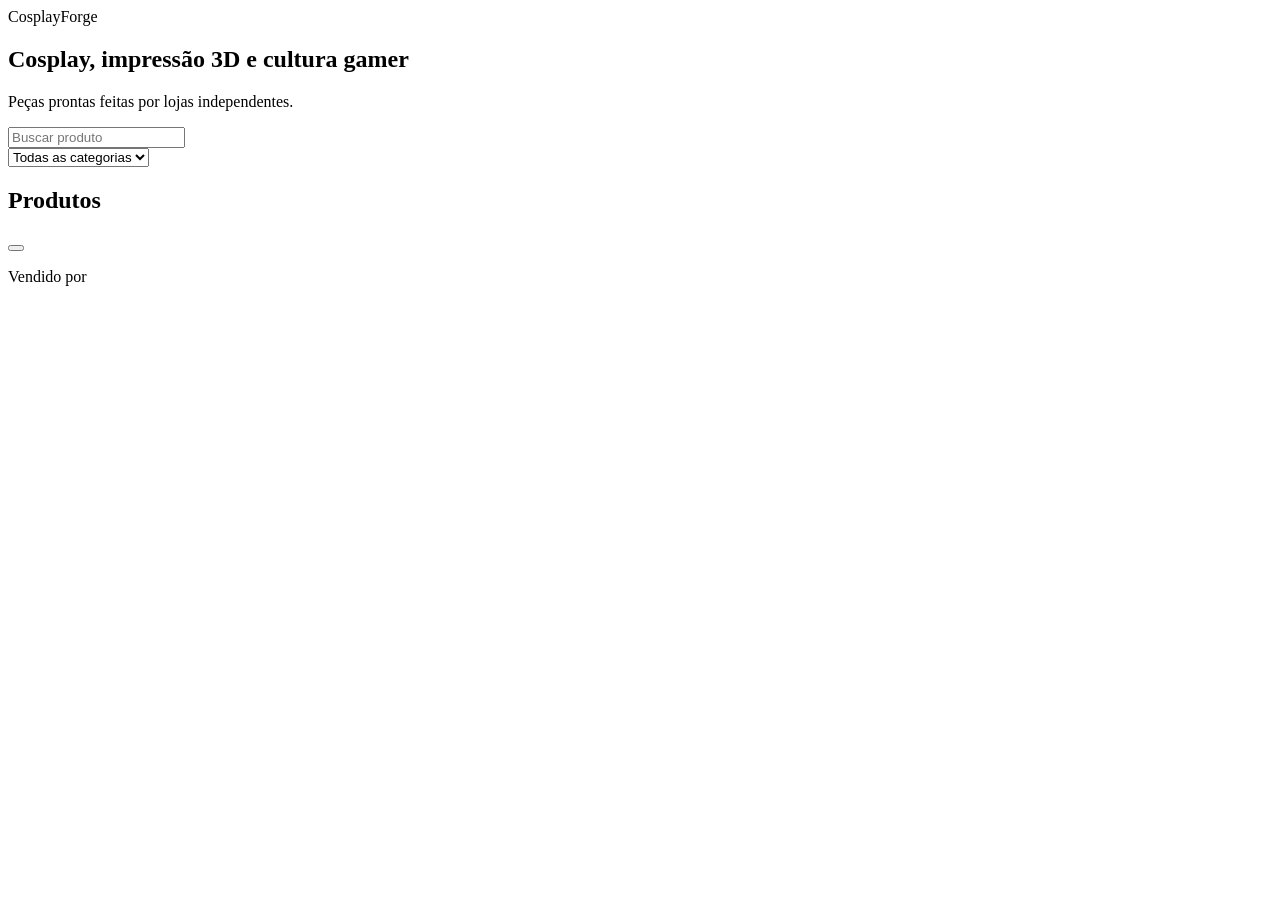
<file: src/main/resources/templates/home/vitrine.html>
<!DOCTYPE html>
<html lang="pt-BR" xmlns:th="http://www.thymeleaf.org">
<head th:replace="~{fragments/layout :: head('CosplayForge · Vitrine', 'vitrine')}"></head>
<body>
<div th:replace="~{fragments/layout :: toasts}"></div>

<header class="vit-topo">
    <div class="vit-container vit-topo-linha">
        <a class="cf-marca" th:href="@{/static}"><span class="cf-marca-icone"><i class="bi bi-magic"></i></span>CosplayForge</a>
        <div id="areaConta" class="d-flex align-items-center gap-2"></div>
    </div>
</header>

<section class="vit-hero">
    <div class="vit-container">
        <h1>Cosplay, impressão 3D e cultura gamer</h1>
        <p>Peças prontas feitas por lojas independentes.</p>
        <div class="vit-filtros">
            <div class="input-group">
                <span class="input-group-text bg-white"><i class="bi bi-search"></i></span>
                <input id="busca" class="form-control" placeholder="Buscar produto" aria-label="Buscar produto">
            </div>
            <select id="categoria" class="form-select" aria-label="Filtrar por categoria"><option value="">Todas as categorias</option></select>
        </div>
    </div>
</section>

<main class="vit-container vit-principal">
    <div class="d-flex justify-content-between align-items-center mb-3">
        <h2 class="h5 m-0">Produtos</h2><span class="text-muted small" id="contagem"></span>
    </div>
    <div id="grade" class="vit-grade" aria-live="polite"></div>
    <nav id="paginacao" class="d-flex justify-content-center align-items-center gap-3 mt-4" aria-label="Paginação"></nav>
</main>

<!-- Detalhe do produto -->
<div class="modal fade" id="modalProduto" tabindex="-1" aria-labelledby="detNome" aria-hidden="true">
    <div class="modal-dialog modal-dialog-centered"><div class="modal-content">
        <div class="modal-header"><h2 class="modal-title h5" id="detNome"></h2><button type="button" class="btn-close" data-bs-dismiss="modal" aria-label="Fechar"></button></div>
        <div class="modal-body">
            <div class="d-flex flex-wrap gap-2 mb-3" id="detSelos"></div>
            <p id="detDescricao" class="mb-3"></p>
            <div class="small text-muted mb-3" id="detMedidas"></div>
            <div class="d-flex justify-content-between align-items-center">
                <div><div class="text-muted small">Vendido por</div><div class="fw-semibold" id="detLoja"></div></div>
                <div class="vit-preco fs-4" id="detPreco"></div>
            </div>
        </div>
    </div></div>
</div>

<th:block th:replace="~{fragments/layout :: scripts}"></th:block>
<script th:src="@{/js/vitrine.js}"></script>
</body>
</html>
</file>
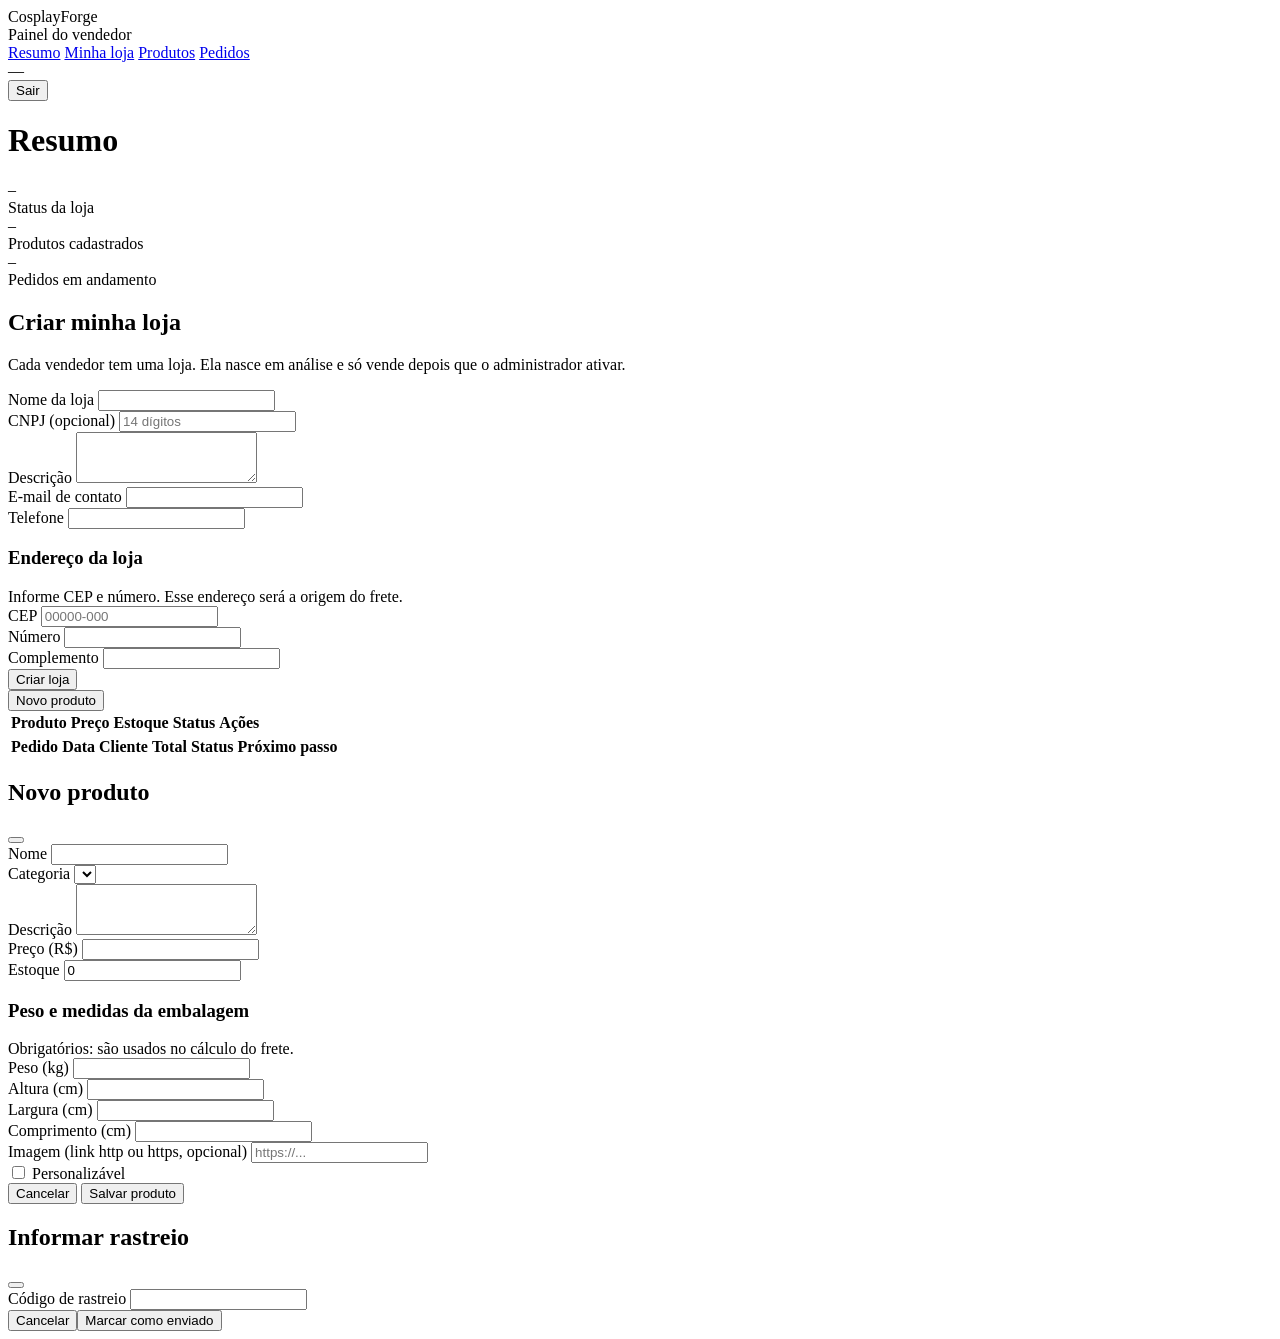
<file: src/main/resources/templates/vendedor/painel.html>
<!DOCTYPE html>
<html lang="pt-BR" xmlns:th="http://www.thymeleaf.org">
<head th:replace="~{fragments/layout :: head('Painel do vendedor · CosplayForge', 'painel,vendedor')}"></head>
<body>
<div th:replace="~{fragments/layout :: toasts}"></div>

<div class="painel-shell">
    <aside class="painel-lateral">
        <div>
            <a class="cf-marca" th:href="@{/vendedor/painel}"><span class="cf-marca-icone"><i class="bi bi-magic"></i></span>CosplayForge</a>
            <div class="painel-papel">Painel do vendedor</div>
        </div>
        <nav class="painel-menu" aria-label="Menu do painel">
            <a href="#resumo" data-secao="resumo"><i class="bi bi-grid"></i>Resumo</a>
            <a href="#loja" data-secao="loja"><i class="bi bi-shop"></i>Minha loja</a>
            <a href="#produtos" data-secao="produtos"><i class="bi bi-box-seam"></i>Produtos</a>
            <a href="#pedidos" data-secao="pedidos"><i class="bi bi-receipt"></i>Pedidos</a>
        </nav>
        <div class="painel-rodape">
            <div class="nome" id="nomeUsuario">—</div>
            <button class="btn btn-sm btn-outline-secondary mt-2" id="btnSair"><i class="bi bi-box-arrow-right me-1"></i>Sair</button>
        </div>
    </aside>

    <main class="painel-principal">
        <header class="painel-topo"><h1 id="tituloSecao">Resumo</h1></header>

        <!-- RESUMO -->
        <section data-painel="resumo">
            <div class="row g-3">
                <div class="col-md-4"><div class="cf-card cf-card-corpo cf-numero"><span class="icone"><i class="bi bi-shop"></i></span><div><div class="valor" id="resLoja">–</div><div class="rotulo">Status da loja</div></div></div></div>
                <div class="col-md-4"><div class="cf-card cf-card-corpo cf-numero"><span class="icone"><i class="bi bi-box-seam"></i></span><div><div class="valor" id="resProdutos">–</div><div class="rotulo">Produtos cadastrados</div></div></div></div>
                <div class="col-md-4"><div class="cf-card cf-card-corpo cf-numero"><span class="icone"><i class="bi bi-receipt"></i></span><div><div class="valor" id="resPedidos">–</div><div class="rotulo">Pedidos em andamento</div></div></div></div>
            </div>
            <div id="avisoLoja" class="alert alert-warning mt-4 d-none"></div>
        </section>

        <!-- MINHA LOJA -->
        <section data-painel="loja" class="d-none">
            <form id="formLoja" class="cf-card cf-card-corpo" style="max-width:720px" novalidate>
                <div class="loja-status mb-3">
                    <h2 class="h5 m-0" id="tituloLoja">Criar minha loja</h2>
                    <span id="seloLoja"></span>
                </div>

                <p class="text-muted" id="notaLoja">
                    Cada vendedor tem uma loja. Ela nasce em análise e só vende depois que o administrador ativar.
                </p>

                <div class="row g-3">

                    <div class="col-md-8">
                        <label for="lojaNome" class="form-label">Nome da loja</label>
                        <input id="lojaNome" class="form-control" maxlength="100" required>
                    </div>

                    <div class="col-md-4">
                        <label for="lojaCnpj" class="form-label">CNPJ
                            <span class="text-muted fw-normal">(opcional)</span>
                        </label>
                        <input id="lojaCnpj" class="form-control" inputmode="numeric" maxlength="18" placeholder="14 dígitos">
                    </div>

                    <div class="col-12">
                        <label for="lojaDescricao" class="form-label">Descrição</label>
                        <textarea id="lojaDescricao" class="form-control" rows="3" maxlength="500" placeholder="Descreva sobre sua loja aqui">
                        </textarea></div>

                    <div class="col-md-6">
                        <label for="lojaEmail" class="form-label">E-mail de contato</label>
                        <input id="lojaEmail" type="email" class="form-control">
                    </div>

                    <div class="col-md-6">
                        <label for="lojaTelefone" class="form-label">Telefone</label>
                        <input id="lojaTelefone" class="form-control" inputmode="tel">
                    </div>

                    <div class="col-12">
                        <h3 class="h6 mt-2 mb-0">Endereço da loja</h3>
                        <div class="form-text">
                            Informe CEP e número. Esse endereço será a origem do frete.
                        </div>
                    </div>

                    <div class="col-sm-4">
                        <label for="lojaCep" class="form-label">CEP</label>
                        <input id="lojaCep" class="form-control" inputmode="numeric" maxlength="9" placeholder="00000-000"></div>

                    <div class="col-sm-4">
                        <label for="lojaNumero" class="form-label">Número</label>
                        <input id="lojaNumero" class="form-control" maxlength="10">
                    </div>

                    <div class="col-sm-4">
                        <label for="lojaComplemento" class="form-label">Complemento</label>
                        <input id="lojaComplemento" class="form-control" maxlength="60">
                    </div>

                    <div class="col-12 text-muted small" id="lojaEnderecoAtual"></div>
                </div>
                <button class="btn btn-primary mt-4" type="submit" id="btnSalvarLoja">Criar loja</button>
            </form>
        </section>

        <!-- PRODUTOS -->
        <section data-painel="produtos" class="d-none">
            <div class="d-flex justify-content-between align-items-center mb-3">
                <span class="text-muted" id="infoProdutos"></span>
                <button class="btn btn-primary" id="btnNovoProduto"><i class="bi bi-plus-lg me-1"></i>Novo produto</button>
            </div>
            <div class="cf-card">
                <div class="table-responsive">
                    <table class="table cf-tabela">
                        <thead>
                        <tr>
                            <th>Produto</th>
                            <th>Preço</th>
                            <th>Estoque</th>
                            <th>Status</th>
                            <th class="text-end">Ações</th>
                        </tr>
                        </thead>

                        <tbody id="tbProdutos"></tbody>
                    </table>
                </div>
            </div>
            <nav id="pagProdutos" class="d-flex justify-content-center align-items-center gap-3 mt-3" aria-label="Paginação de produtos"></nav>
        </section>

        <!-- PEDIDOS -->
        <section data-painel="pedidos" class="d-none">
            <div class="cf-card">
                <div class="table-responsive">
                    <table class="table cf-tabela">
                        <thead>
                        <tr>
                            <th>Pedido</th>
                            <th>Data</th>
                            <th>Cliente</th>
                            <th>Total</th>
                            <th>Status</th>
                            <th class="text-end">Próximo passo</th>
                        </tr>
                        </thead>

                        <tbody id="tbPedidos"></tbody>
                    </table>
                </div>
            </div>
        </section>
    </main>
</div>

<!-- Modal: produto -->
<div class="modal fade" id="modalProduto" tabindex="-1" aria-labelledby="tituloProduto" aria-hidden="true">
    <div class="modal-dialog modal-lg modal-dialog-scrollable"><form class="modal-content" id="formProduto" novalidate>
        <div class="modal-header">
            <h2 class="modal-title h5" id="tituloProduto">Novo produto</h2>
            <button type="button" class="btn-close" data-bs-dismiss="modal" aria-label="Fechar"></button>
        </div>

        <div class="modal-body">
            <input type="hidden" id="prodId">
            <div class="row g-3">
                <div class="col-md-8">
                    <label class="form-label" for="prodNome">Nome</label>
                    <input id="prodNome" class="form-control" maxlength="150" required>
                </div>

                <div class="col-md-4">
                    <label class="form-label" for="prodCategoria">Categoria</label>
                    <select id="prodCategoria" class="form-select" required></select>
                </div>

                <div class="col-12">
                    <label class="form-label" for="prodDescricao">Descrição</label>
                    <textarea id="prodDescricao" class="form-control" rows="3" maxlength="5000" required>
                    </textarea>
                </div>

                <div class="col-6 col-md-3">
                    <label class="form-label" for="prodPreco">Preço (R$)</label>
                    <input id="prodPreco" type="number" step="0.01" min="0.01" class="form-control" required>
                </div>

                <div class="col-6 col-md-3">
                    <label class="form-label" for="prodEstoque">Estoque</label>
                    <input id="prodEstoque" type="number" step="1" min="0" class="form-control" value="0">
                </div>

                <div class="col-12">
                    <h3 class="h6 mt-2 mb-0">Peso e medidas da embalagem</h3>
                    <div class="form-text">Obrigatórios: são usados no cálculo do frete.</div>
                </div>

                <div class="col-6 col-md-3">
                    <label class="form-label" for="prodPeso">Peso (kg)</label>
                    <input id="prodPeso" type="number" step="0.001" min="0.001" class="form-control" required>
                </div>

                <div class="col-6 col-md-3">
                    <label class="form-label" for="prodAltura">Altura (cm)</label>
                    <input id="prodAltura" type="number" step="1" min="1" class="form-control" required>
                </div>

                <div class="col-6 col-md-3">
                    <label class="form-label" for="prodLargura">Largura (cm)</label>
                    <input id="prodLargura" type="number" step="1" min="1" class="form-control" required>
                </div>

                <div class="col-6 col-md-3">
                    <label class="form-label" for="prodComprimento">Comprimento (cm)</label>
                    <input id="prodComprimento" type="number" step="1" min="1" class="form-control" required>
                </div>

                <div class="col-md-9">
                    <label class="form-label" for="prodImagem">Imagem
                        <span class="text-muted fw-normal">(link http ou https, opcional)</span>
                    </label>
                    <input id="prodImagem" type="url" class="form-control"
                           maxlength="1000" placeholder="https://...">
                </div>

                <div class="col-md-3 d-flex align-items-end">
                    <div class="form-check mb-2">
                        <input class="form-check-input" type="checkbox" id="prodPersonalizavel">
                        <label class="form-check-label" for="prodPersonalizavel">Personalizável</label>
                    </div>
                </div>
            </div>
        </div>
        <div class="modal-footer">
            <button type="button" class="btn btn-outline-secondary" data-bs-dismiss="modal">Cancelar</button>
            <button type="submit" class="btn btn-primary">Salvar produto</button>
        </div>
    </form>
    </div>
</div>

<!-- Modal: código de rastreio (obrigatório para marcar como Enviado) -->
<div class="modal fade" id="modalRastreio" tabindex="-1" aria-labelledby="tituloRastreio" aria-hidden="true">
    <div class="modal-dialog">
        <form class="modal-content" id="formRastreio" novalidate>
        <div class="modal-header">
            <h2 class="modal-title h5" id="tituloRastreio">Informar rastreio</h2>
            <button type="button" class="btn-close" data-bs-dismiss="modal" aria-label="Fechar"></button>
        </div>
            <div class="modal-body">
            <label class="form-label" for="codigoRastreio">Código de rastreio</label>
                <input id="codigoRastreio" class="form-control" maxlength="40" required>
            </div>

            <div class="modal-footer">
            <button type="button" class="btn btn-outline-secondary" data-bs-dismiss="modal">Cancelar</button><button type="submit" class="btn btn-primary">Marcar como enviado</button></div>
    </form>
    </div>
</div>

<th:block th:replace="~{fragments/layout :: scripts}"></th:block>
<script th:src="@{/js/vendedor.js}"></script>
</body>
</html>
</file>
